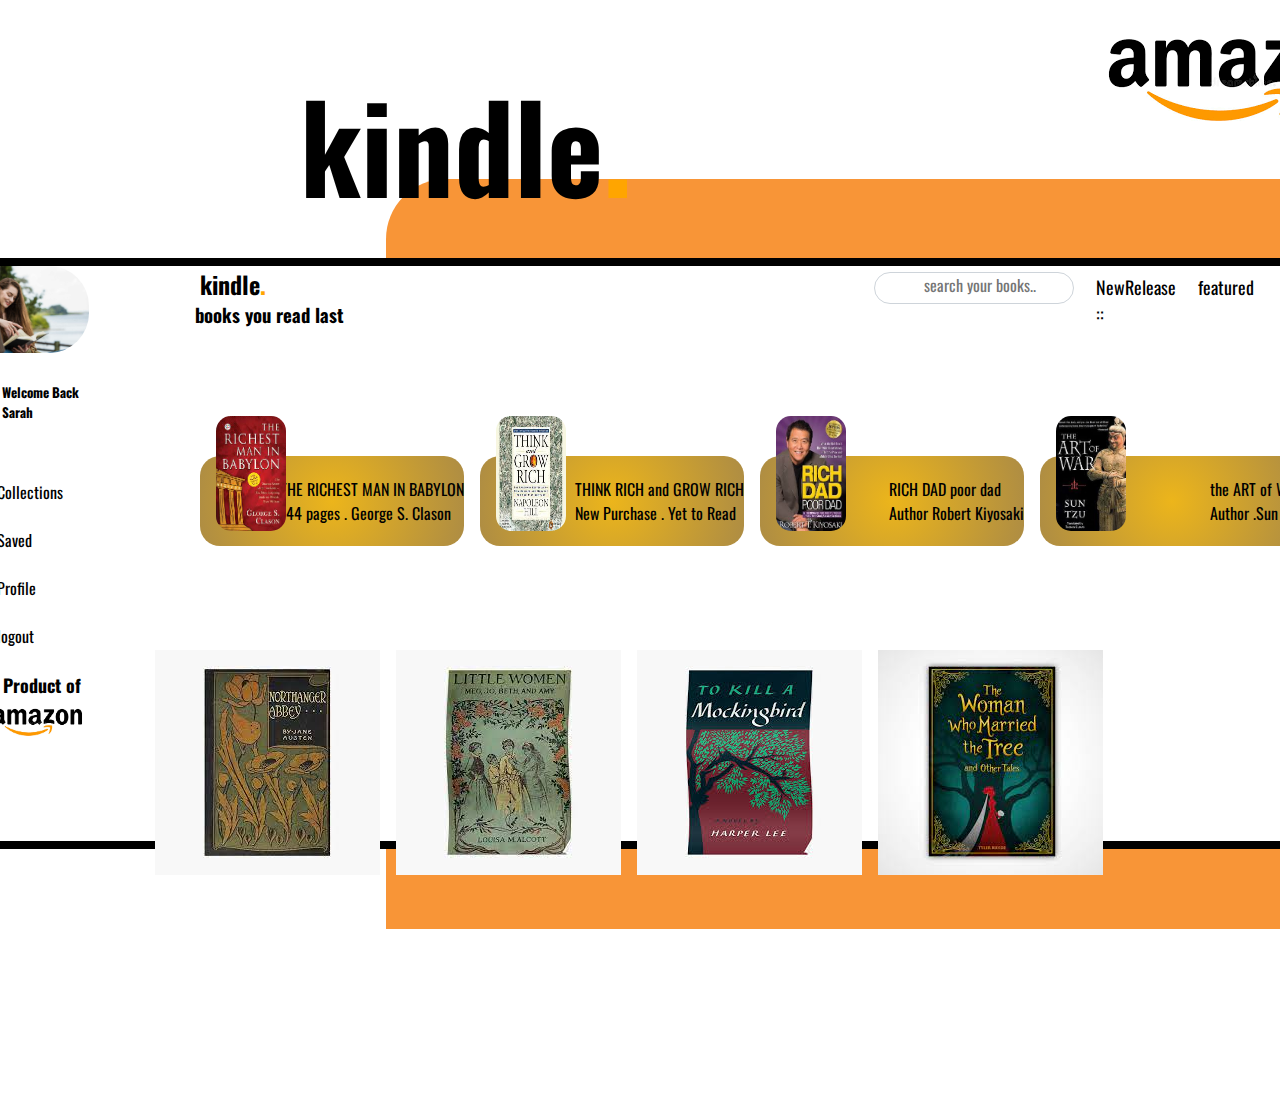
<file: index.html>
<!DOCTYPE html>
<html>
      <!-- favicon (web icon ) -->
<link rel="amazon icon" type="icon" href="./assets/amzon icon.png">
<table>

    <head>
        <meta charset="UTF-8">
        <meta name="description" content="an amazon web page for books">

        <title>Kindle.</title>
        <link rel="stylesheet" type="text/css" href="css/style.css">
        <th>
            <h1>kindle</h1>
        </th>
    </head>

</table>

<header>
    <!--   <div class="topnav">
      <input type="text" placeholder="Search your books..." class="search">
        <a href="#newrelease">NewRelease</a>
        <a href="#featured">featured</a>
        <div class="topnav-right">
        <a href="#other">::</a>
        </div> -->
</header>

<body>
    <div class="grid-container">
        <div class="grid-item grid-iterm-1">
            <img src="./images/reading lady.jpg" id="lady"></img>

            <br>


            <!-- top right amzon logo -->
            <div class="logo">
                <a href="index.html"><img src="./assets/amazon logo.png" alt="" /></a>
            </div>

            <br>

            <h5>Welcome Back </h5>
            <h5>Sarah</h5>

        </div>
        <div class="kindle">
            <h2>kindle</h2>
        </div>

        <br>

        <div class="hero-section">
            <h3 class="heading">
                books you read last
            </h3>

            <br>
            <br>

            <nav id="navbar">
              
                <ul>
                    <!-- side nav -->
                    <br>

                    <li><a class="nav-link" href="#Collections"> Collections </a></li>

                    <br>

                    <li><a class="nav-link" href="saved"> Saved </a></li>

                    <br>

                    <li><a class="nav-link" href=""> Profile</a></li>

                    <br>

                    <li><a class="nav-link" href="logout"> logout </a></li>
                    <br>
                    <h6>Product of</h6>
                    <img src="./assets/amazon logo.png" id="mini-logo"></img>
                </ul>
            </nav>


            <br>
            <!--first book row --->

            <div class="read-books">
                <div class="books">
                    <div class="book-cover"><img src="images/the richest  man.jpg" class="book-cov"></div>
                    <div class="book-details">
                        <p class="title">THE RICHEST MAN IN BABYLON</p>
                        <p class="book-description"> 144 pages . George S. Clason </p>
                    </div>
                </div>

                <div class="books">
                    <div class="book-cover"><img src="images/think rich original.jpg" class="book-cov"></div>
                    <div class="book-details">
                        <p class="title">THINK RICH and GROW RICH</p>
                        <p class="book-description">New Purchase . Yet to Read </p>
                    </div>
                </div>

                <div class="books">
                    <div class="book-cover"><img src="images/rich Dad img.jpg" class="book-cov"></div>
                    <div class="book-details">
                        <p class="title">RICH DAD poor dad</p>
                        <p class="book-description">Author Robert Kiyosaki</p>
                    </div>
                </div>

                <div class="books">
                    <div class="book-cover"><img src="images/art of war.jpg" class="book-cov"></div>
                    <div class="book-details">
                        <p class="title">the ART of WAR</p>
                        <p class="book-description">Author .Sun Tzu</p>
                    </div>
                </div>

            </div>
        </div>
    </div>

    <div class="yellow-container">
    </div>
      
  <!--top nav with search-bar -->

    <div class="topnav">
        <form class="search-bar" action="action_page.php">
            <input type="text" class="form-control" name="search" placeholder="search your books..">
        </form>
        <a href="#newrelease">NewRelease</a>
        <a href="#featured">featured</a>
        <a href="#other">::</a>
    </div>



</body>

<main>
     <!--book row number two-->

    <div class="line-two-books">
        

        <img src="./images/abbey.jpg" class="book-b">


        <img src="./images/little woman.jpg" class="book-b">


        <img src="./images/to kill a mockingbird.jpg" class="book-b">


        <img src="./images/the woman who.jpg" class="book-b">

    </div> 


</main>


<footer>

</footer>


<script src="app.js">

</script>

</html>
</file>
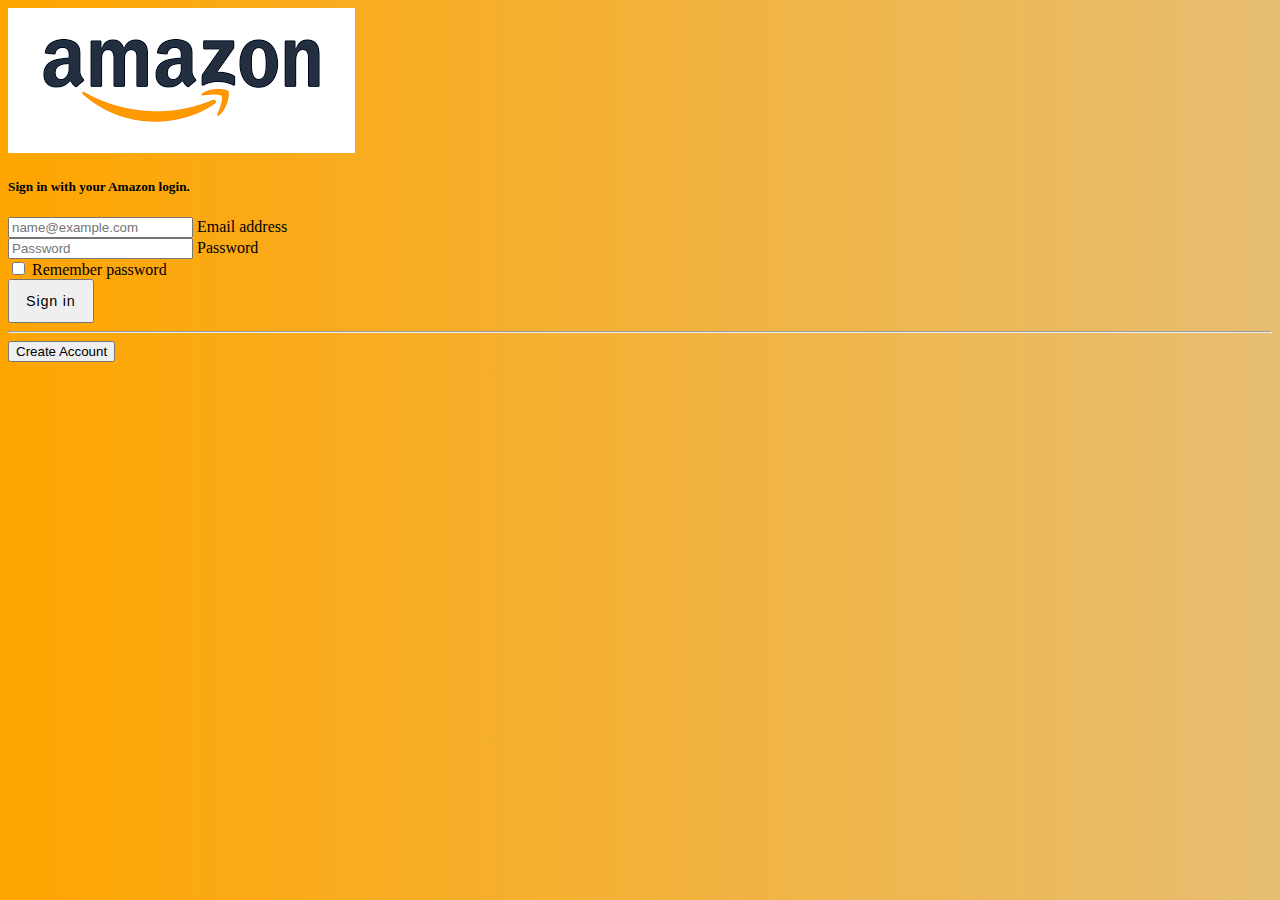
<file: login.html>
<!DOCTYPE html>
<html lang="en">

<link rel="amazon icon" type="icon" href="./assets/amzon icon.png">
<table>

  <head>
    <meta charset="UTF-8">
    <meta http-equiv="X-UA-Compatible" content="IE=edge">
    <meta name="viewport" content="width=device-width, initial-scale=1.0">
    <!-- CSS only -->

    <link href="https://cdn.jsdelivr.net/npm/bootstrap@5.2.0-beta1/dist/css/bootstrap.min.css" rel="stylesheet"
      integrity="sha384-0evHe/X+R7YkIZDRvuzKMRqM+OrBnVFBL6DOitfPri4tjfHxaWutUpFmBp4vmVor" crossorigin="anonymous">
    <link rel="stylesheet" href="css/custome.css">

    <title>Kindle - Login</title>
  </head>

  <body>

    <div class="container">
      <div class="row">
        <div class="col-sm-9 col-md-7 col-lg-5 mx-auto">
          <div class="card border-0 shadow rounded-3 my-5">
            <div class="card-body p-4 p-sm-5">
              <img src="images/mini amazon.png" />
              <h5 class="card-title text-center mb-5 fw-light fs-5">Sign in with your Amazon login.</h5>
              <form id="log-me-in-form">
                <div class="form-floating mb-3">
                  <input type="email" class="form-control" id="email" placeholder="name@example.com" required>
                  <label for="floatingInput">Email address</label>
                </div>
                <div class="form-floating mb-3">
                  <input type="password" class="form-control" id="password" placeholder="Password" required>
                  <label for="floatingPassword">Password</label>
                </div>

                <div class="form-check mb-3">
                  <input class="form-check-input" type="checkbox" value="" id="rememberPasswordCheck">
                  <label class="form-check-label" for="rememberPasswordCheck">
                    Remember password
                  </label>
                </div>
                <div class="d-grid">
                  <button class="btn btn-warning btn-login text-uppercase fw-bold" type="submit" id="login-btn"
                    onclick="landingP()">Sign
                    in</button>
                </div>
                <hr class="my-4">

                <div class="d-grid">
                  <button class="btn btn-secondary text-uppercase fw-bold" type="submit" onclick="signUp()">
                    <i class="fab fa-facebook-f me-2"></i> Create Account
                  </button>
                </div>
              </form>
            </div>
          </div>
        </div>
      </div>
    </div>
    <!-- JavaScript Bundle with Popper -->
    <script src="app.js">

    </script>
    <script src="https://cdn.jsdelivr.net/npm/bootstrap@5.2.0-beta1/dist/js/bootstrap.bundle.min.js"
      integrity="sha384-pprn3073KE6tl6bjs2QrFaJGz5/SUsLqktiwsUTF55Jfv3qYSDhgCecCxMW52nD2"
      crossorigin="anonymous"></script>
  </body>

</html>
</file>
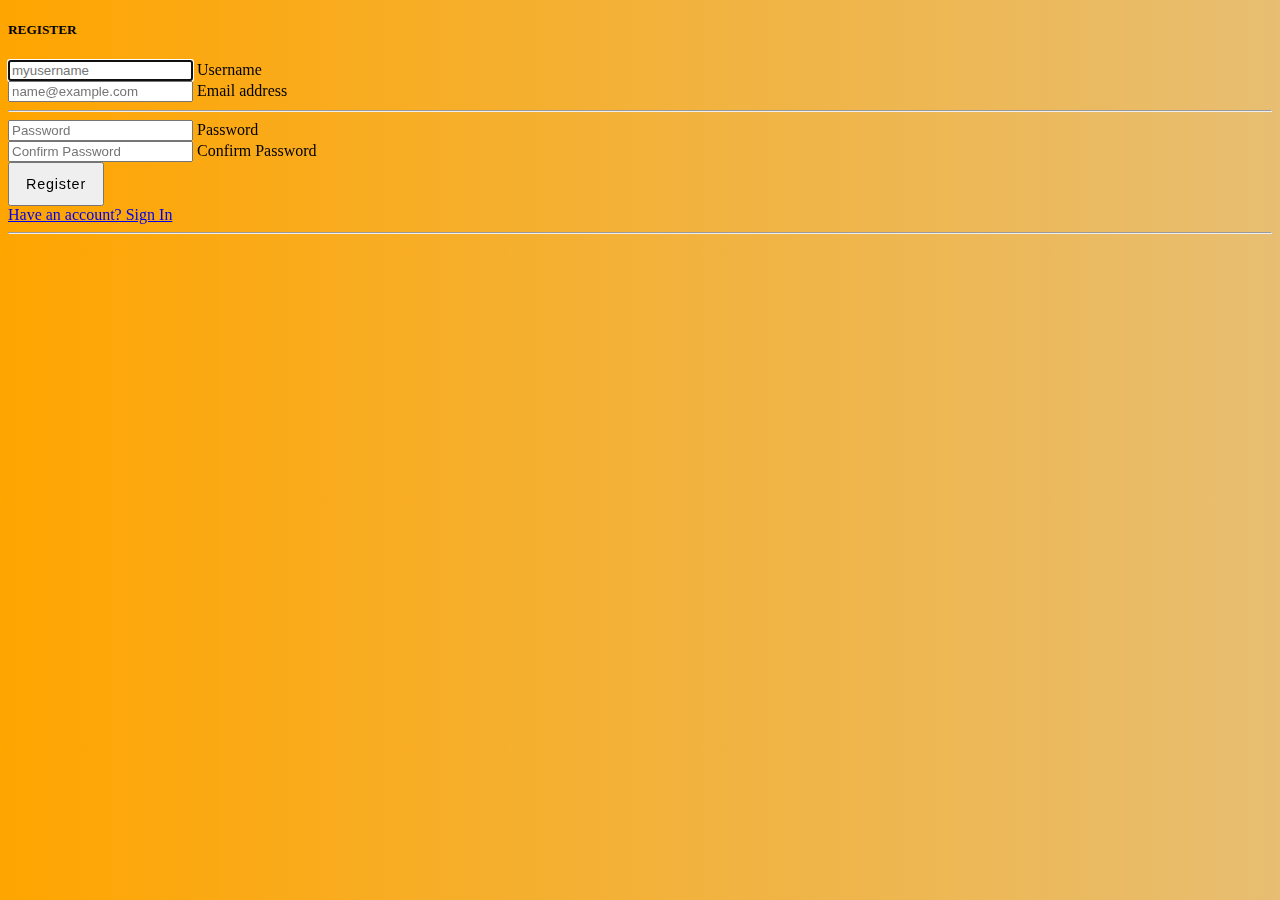
<file: sign_up.html>
<!DOCTYPE html>
<html lang="en">
  <link rel="amazon icon" type="icon" href="./assets/amzon icon.png">
  <table>

<head>
    <meta charset="UTF-8">
    <meta http-equiv="X-UA-Compatible" content="IE=edge">
    <meta name="viewport" content="width=device-width, initial-scale=1.0">
    <link href="https://cdn.jsdelivr.net/npm/bootstrap@5.2.0-beta1/dist/css/bootstrap.min.css" rel="stylesheet" integrity="sha384-0evHe/X+R7YkIZDRvuzKMRqM+OrBnVFBL6DOitfPri4tjfHxaWutUpFmBp4vmVor" crossorigin="anonymous">
      <link rel="stylesheet" href="css/custome.css">
    <title>Sign Up - Kandle</title>
</head>

<body>
    <div class="container">
      <div class="row">
        <div class="col-lg-10 col-xl-9 mx-auto">
          <div class="card flex-row my-5 border-0 shadow rounded-3 overflow-hidden">
            <div class="card-img-left d-none d-md-flex"> 
              <!-- Background image for card set in CSS! -->
            </div>
            <div class="card-body p-4 p-sm-5">
              <h5 class="card-title text-center mb-5 fw-light fs-5">REGISTER</h5>
              <form>
  
                <div class="form-floating mb-3">
                  <input type="text" class="form-control" id="floatingInputUsername" placeholder="myusername" required autofocus>
                  <label for="floatingInputUsername">Username</label>
                </div>
  
                <div class="form-floating mb-3">
                  <input type="email" class="form-control" id="floatingInputEmail" placeholder="name@example.com">
                  <label for="floatingInputEmail">Email address</label>
                </div>
  
                <hr>
  
                <div class="form-floating mb-3">
                  <input type="password" class="form-control" id="floatingPassword" placeholder="Password">
                  <label for="floatingPassword">Password</label>
                </div>
  
                <div class="form-floating mb-3">
                  <input type="password" class="form-control" id="floatingPasswordConfirm" placeholder="Confirm Password">
                  <label for="floatingPasswordConfirm">Confirm Password</label>
                </div>
  
                <div class="d-grid mb-2">
                  <button class="btn btn-lg btn-primary btn-login fw-bold text-uppercase" type="submit" onclick="landingP()">Register</button>
                </div>
  
                <a class="d-block text-center mt-2 small" href="login.html">Have an account? Sign In</a>
  
                <hr class="my-4">
  
               
  
              </form>
            </div>
          </div>
        </div>
      </div>
    </div>
    <script src="app.js">
    
    </script>
  </body>
  
</html>
</file>
<file: css/style.css>
@import url('https://fonts.googleapis.com/css2?family=Oswald:wght@200;300;400&family=Roboto+Condensed:ital,wght@0,400;1,300;1,400&display=swap');

* {
    margin: 0%;
    padding: 0%;
    margin-left: 1em;
    box-sizing: border-box;
    font-family: 'Oswald', sans-serif;
}


body {
    z-index: auto;
    background-color: white;
    display: flex;
    height: 123vh;
    /* move center page */
    justify-content: center;
    align-items: center;
    overflow: hidden;

}

/* th controls kindle  */
th {
    left: 2em;
    position: absolute;
    top: 55px;
    font-size: 60px;
}


h1::after {
    content: ".";
    color: orange;
}

h2 {
    padding-bottom: 0px;
}


h2::after {

    content: ".";
    color: orange;
}


.logo {
    position: absolute;
    top: -260px;
    margin-left: 1100px;
}


td {
    position: absolute;
    right: 100px;
    top: 50px;
    width: 1000px;
    align-items: center;
}

.books {
    padding: 10px 0px;
    /* moving books left and right inside */
    display: flex;
    align-items: center;
    background-image: radial-gradient(circle, #ecb51b 0%, #ad8c44 100%);
    height: 90px;
    /*  book background sizing */
    border-radius: 20px;
    margin: 3.5rem .5rem;
    justify-content: space-between;
    position: relative;
    width: 300px;

}


.book-cov {
    width: 70px;
    height: 115px;
    border-radius: 15px;
    margin-left: 0px;
    position: absolute;
    top: -40px;
}


.book-cover {
    margin-right: 15px;

}


.read-books {
    display: flex;
}



.grid-container {
    position: absolute;
    display: grid;
    grid-template-columns: 16% 79%;
    background-color: white;
    grid-auto-rows: minmax(auto, auto);
    /* book sizing */
    border-radius: 25px;
    justify-self: center;
    height: 65vh;
    /*  backround sizing */
    outline-style: solid;
    color: black;
    margin: 20px;
    border: 5px solid black;
}




main {
    position: absolute;
    margin: 20rem 60rem;
    padding: 30px 30px;
    top: 300px;
    /* moves books in line two up and down */
    display: flex;
}


#navbar {
    color: #000;
    top: 80px;
    /* moving side nav up and down */
    right: 20%;
    padding: 0px;
    height: 0vh;
    background-color: white;
    position: relative;
    width: -23px;
    /*gray background-color*/
    list-style-type: none;
    color: #000;
}


a {
    color: #000;
}


a:link {
    text-decoration: none;
}


@media (max-width: 1200px) {
    #navbar {
        width: 10px;
    }
}


ul {
    list-style-type: none;
    margin: 0px;
    padding: 0px;
}


#lady {
    width: 130px;
    border-radius: 40px;
}


.heading {
    color: black;
    margin-top: -17em;
    /* move books and (book you read up)*/
}


h5 {
    margin-left: 59px;
}


#mini-logo {
    width: 7em;
}


.box-container {
    display: flex;
    align-self: stretch;
    flex-direction: row;
}


.yellow-container {

    margin-left: 45em;
    background-color: rgb(248, 149, 55);
    padding-right: 0px;
    /* min-max page */
    padding-top: 50px;
    padding-bottom: 700px;
    padding-left: 80em;
    float: left;
    border-radius: 60px 0px 0px 0px;
    /* controls the yellow border */
}


.topnav input[type=text] {
    top: 40em;
    margin-right: 0em;
    margin-top: 0px;
    padding-top: 0px;
    padding-right: 0em;
    border-radius: 20px;
    text-align: center;
    align-content: center;
}


.search {
    padding-right: 70em;
    font-size: large;
    color: #000;
    margin-right: 0px;
    border: solid orange;
}


h6 {
    padding-left: 20px;
    font-size: large;
}


.topnav {
    color: black;

}


a:hover {
    color: #f11010;

}


.line-two-books {
    display: flex;
    align-items: center;
    flex-direction: row;
    margin-left: -70px;
}


.box-container {
    padding: 0px 0px;
    /* moving books left and right inside */
    align-items: center;
    background-image: radial-gradient(circle, #ecb51b 0%, #ad8c44 100%);
    height: 0px;
    /*  book background sizing */
    border-radius: 20px;
    margin: 3.5rem .5rem;
    justify-content: space-between;
}


.topnav {
    position: absolute;
    font-size: large;
    margin-top: -510px;
    margin-bottom: 0px;
    margin-left: 1046px;
}


* {
    box-sizing: border-box;
}


.example {
    position: absolute;
    top: 35px;
    margin-top: 0px;
    margin-bottom: 0px;
    margin-left: 900px;
    font-size: x-large;
    font-weight: 300px;
    width: 660%;
    color: #000;

}


form.example input[type=text] {
    border: 3px solid black;
    padding-left: 99px;
}


form.example:hover {
    color: #ecb51b;
}

.form-control {
    display: block;
    width: 100%;
    padding: .375rem .75rem;
    font-size: 1rem;
    font-weight: 400;
    line-height: 1.5;
    color: #212529;
    background-color: #fff;
    background-clip: padding-box;
    border: 1px solid #ced4da;
    -webkit-appearance: none;
    -moz-appearance: none;
    appearance: none;
    border-radius: .375rem;
    transition: border-color .15s ease-in-out, box-shadow .15s ease-in-out;
}

.search-bar {
    top: 0px;
    left: 200px;
    width: 200px;
    margin-top: 0px;
    margin-left: -220px;
    margin-right: 20px;
    margin-bottom: -30px;
    color: #000;

}
</file>
<file: css/custome.css>
body {
    background: orange;
    background: linear-gradient(to right, orange, #e7be72);
  }
  
  .btn-login {
    font-size: 0.9rem;
    letter-spacing: 0.05rem;
    padding: 0.75rem 1rem;
  }
  
  .btn-primary {
    --bs-btn-color: #fff;
    --bs-btn-bg: orange;
    --bs-btn-border-color: orange;
    --bs-btn-hover-color: #fff;
    --bs-btn-hover-bg: orange;
    --bs-btn-hover-border-color: orange;
    --bs-btn-focus-shadow-rgb: 49,132,253;
    --bs-btn-active-color: #fff;
    --bs-btn-active-bg: orange;
    --bs-btn-active-border-color: orange;
    --bs-btn-active-shadow: inset 0 3px 5px rgba(0, 0, 0, 0.125);
    --bs-btn-disabled-color: #fff;
    --bs-btn-disabled-bg: orange;
    --bs-btn-disabled-border-color: orange;
}



.card-img-left {
  width: 45%;
  /* Link to your background image using in the property below! */
  background: scroll center url('/images/kindle\ .wood.webp');
  background-size: cover;
}
</file>
